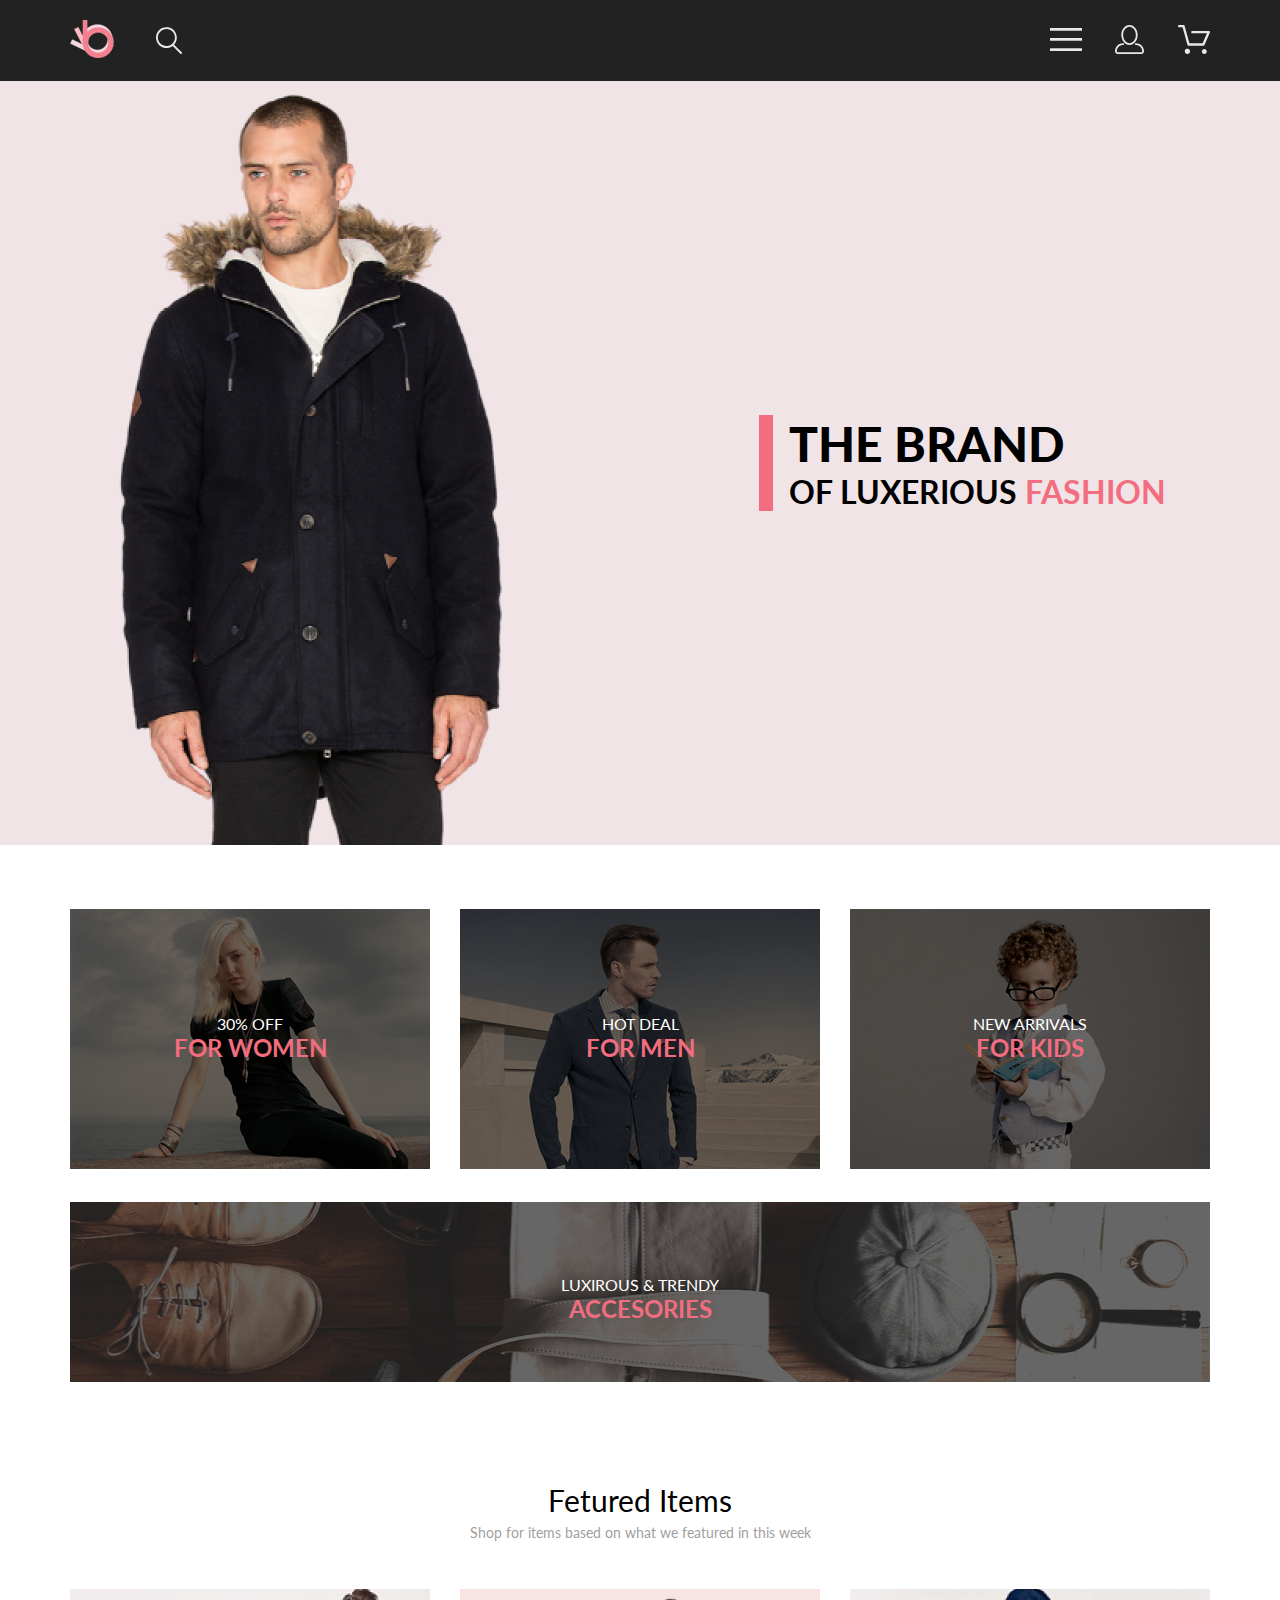
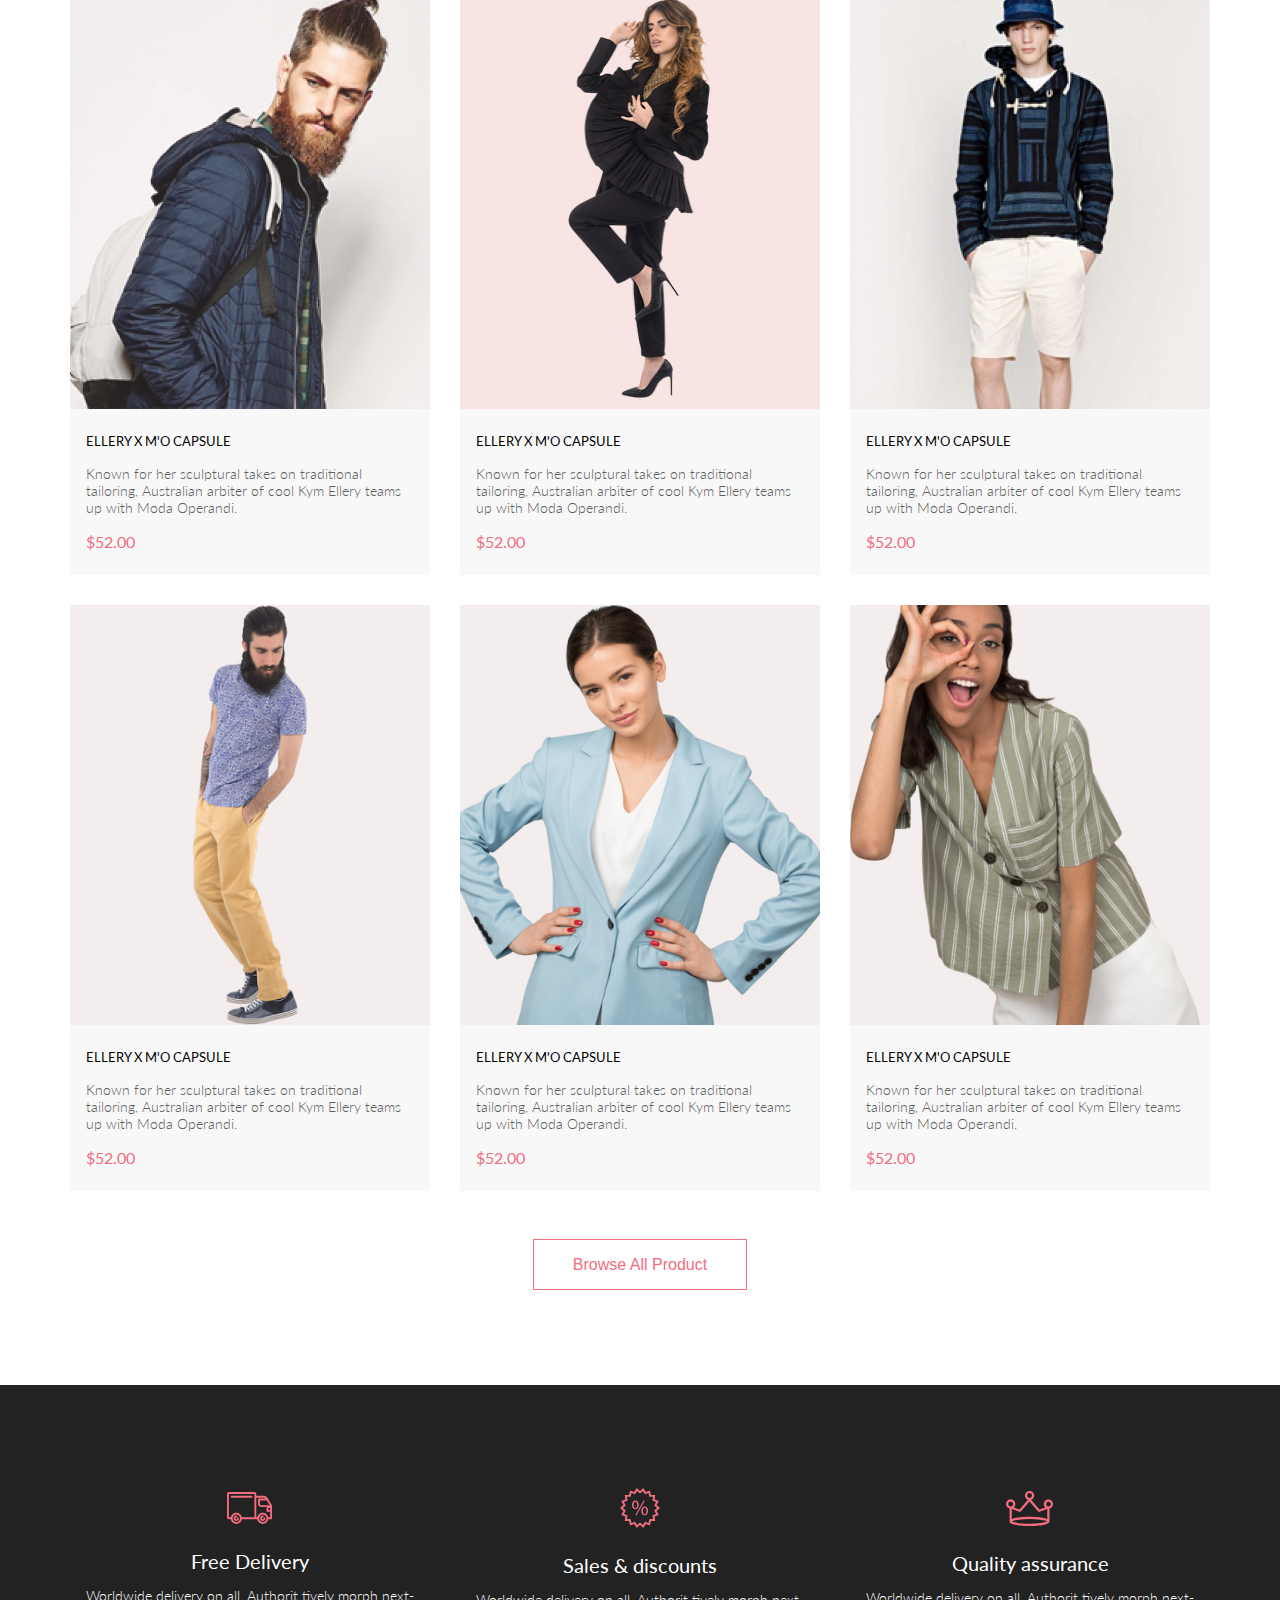
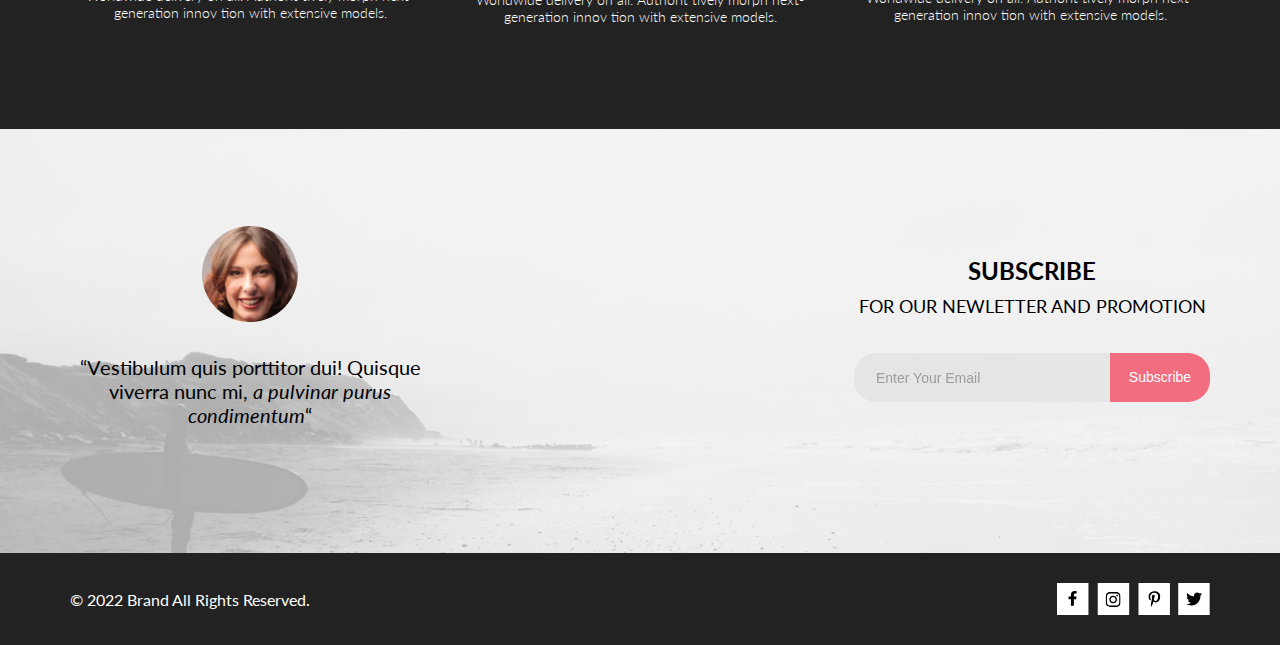
<file: homework-7/index.html>
<!DOCTYPE html>
<html lang="en">

<head>
   <link rel="stylesheet" href="https://use.fontawesome.com/releases/v5.6.1/css/all.css"
      integrity="sha384-gfdkjb5BdAXd+lj+gudLWI+BXq4IuLW5IT+brZEZsLFm++aCMlF1V92rMkPaX4PP" crossorigin="anonymous">
   <link rel="preconnect" href="https://fonts.googleapis.com">
   <link rel="preconnect" href="https://fonts.gstatic.com" crossorigin>
   <link href="https://fonts.googleapis.com/css2?family=Lato:wght@300;400;600;700;900&display=swap" rel="stylesheet">
   <meta charset="UTF-8">
   <meta name="viewport" content="width=device-width, initial-scale=1.0">
   <title>Оnline store</title>
   <link rel="stylesheet" href="./css/main-style.css">
</head>

<body>
   <div class="box-content">
      <header class="header center">
         <div class="header__left">
            <a href="./"><img src="./image/logo.svg" alt="logo"></a>
            <svg class="header__search" width="27" height="28" viewBox="0 0 27 28" fill="none"
               xmlns="http://www.w3.org/2000/svg">
               <path
                  d="M19.0596 17.6259C20.6713 15.8658 21.6282 13.6048 21.7698 11.2225C21.9113 8.84018 21.2288 6.48173 19.8369 4.54318C18.445 2.60463 16.4285 1.20404 14.126 0.576619C11.8234 -0.0508009 9.3751 0.13316 7.19217 1.09761C5.00923 2.06205 3.22463 3.74825 2.13804 5.87302C1.05145 7.9978 0.729054 10.4318 1.225 12.7661C1.72094 15.1005 3.00501 17.1932 4.86158 18.6927C6.71814 20.1922 9.03413 21.0072 11.4206 21.0009C13.673 21.004 15.8645 20.27 17.6606 18.9109L25.4086 26.7179C25.4941 26.807 25.5965 26.8781 25.7099 26.927C25.8232 26.9759 25.9452 27.0017 26.0686 27.0029C26.1923 27.0033 26.3148 26.9782 26.4283 26.9292C26.5419 26.8801 26.6441 26.8082 26.7286 26.7179C26.9025 26.537 26.9997 26.2958 26.9997 26.0449C26.9997 25.794 26.9025 25.5528 26.7286 25.3719L19.0596 17.6259ZM2.88662 10.5009C2.89946 8.81563 3.41094 7.17187 4.35659 5.77685C5.30224 4.38183 6.63972 3.29801 8.20044 2.662C9.76115 2.02599 11.4752 1.86627 13.1266 2.20298C14.7779 2.53969 16.2926 3.35775 17.4797 4.55404C18.6668 5.75033 19.4732 7.27129 19.7972 8.92519C20.1212 10.5791 19.9483 12.2919 19.3002 13.8476C18.6522 15.4034 17.5581 16.7325 16.1559 17.6674C14.7536 18.6023 13.1059 19.1011 11.4206 19.1009C9.14916 19.0901 6.97482 18.1784 5.37484 16.566C3.77486 14.9537 2.87998 12.7724 2.88662 10.5009Z"
                  fill="#E8E8E8" />
            </svg>
         </div>
         <div class="header__right">
            <label for="burger"><svg class="header__burger" width="32" height="23" viewBox="0 0 32 23" fill="none"
                  xmlns="http://www.w3.org/2000/svg">
                  <path d="M0 23V20.31H32V23H0ZM0 12.76V10.07H32V12.76H0ZM0 2.69V0H32V2.69H0Z" fill="#E8E8E8" />
               </svg></label>
            <input type="checkbox" id="burger" checked>
            <nav class="nav">
               <svg class="nav__end" width="13" height="13" viewBox="0 0 13 13" fill="none"
                  xmlns="http://www.w3.org/2000/svg">
                  <path
                     d="M7.4158 6.00409L11.7158 1.71409C11.9041 1.52579 12.0099 1.27039 12.0099 1.00409C12.0099 0.73779 11.9041 0.482395 11.7158 0.294092C11.5275 0.105788 11.2721 0 11.0058 0C10.7395 0 10.4841 0.105788 10.2958 0.294092L6.0058 4.59409L1.7158 0.294092C1.52749 0.105788 1.2721 -1.9841e-09 1.0058 0C0.739497 1.9841e-09 0.484102 0.105788 0.295798 0.294092C0.107495 0.482395 0.0017066 0.73779 0.0017066 1.00409C0.0017066 1.27039 0.107495 1.52579 0.295798 1.71409L4.5958 6.00409L0.295798 10.2941C0.20207 10.3871 0.127676 10.4977 0.0769072 10.6195C0.0261385 10.7414 0 10.8721 0 11.0041C0 11.1361 0.0261385 11.2668 0.0769072 11.3887C0.127676 11.5105 0.20207 11.6211 0.295798 11.7141C0.388761 11.8078 0.499362 11.8822 0.621222 11.933C0.743081 11.9838 0.873786 12.0099 1.0058 12.0099C1.13781 12.0099 1.26852 11.9838 1.39038 11.933C1.51223 11.8822 1.62284 11.8078 1.7158 11.7141L6.0058 7.41409L10.2958 11.7141C10.3888 11.8078 10.4994 11.8822 10.6212 11.933C10.7431 11.9838 10.8738 12.0099 11.0058 12.0099C11.1378 12.0099 11.2685 11.9838 11.3904 11.933C11.5122 11.8822 11.6228 11.8078 11.7158 11.7141C11.8095 11.6211 11.8839 11.5105 11.9347 11.3887C11.9855 11.2668 12.0116 11.1361 12.0116 11.0041C12.0116 10.8721 11.9855 10.7414 11.9347 10.6195C11.8839 10.4977 11.8095 10.3871 11.7158 10.2941L7.4158 6.00409Z"
                     fill="#6F6E6E" />
               </svg>
               <p class="nav__title">MENU</p>
               <p class="nav__subtitle">MAN</p>
               <a href="#" class="nav__element">Accessories</a>
               <a href="#" class="nav__element">Bags</a>
               <a href="#" class="nav__element">Denim</a>
               <a href="#" class="nav__element">T-Shirts</a>
               <p class="nav__subtitle">WOMAN</p>
               <a href="#" class="nav__element">Accessories</a>
               <a href="#" class="nav__element">Jackets & Coats</a>
               <a href="#" class="nav__element">Polos</a>
               <a href="#" class="nav__element">T-Shirts</a>
               <a href="#" class="nav__element">Shirts</a>
               <p class="nav__subtitle">KIDS</p>
               <a href="#" class="nav__element">Accessories</a>
               <a href="#" class="nav__element">Jackets & Coats</a>
               <a href="#" class="nav__element">Polos</a>
               <a href="#" class="nav__element">T-Shirts</a>
               <a href="#" class="nav__element">Shirts</a>
               <a href="#" class="nav__element">Bags</a>
            </nav>
            <a href="./pages/registration.html"><svg class="header__user" width="29" height="29" viewBox="0 0 29 29"
                  fill="none" xmlns="http://www.w3.org/2000/svg">
                  <path
                     d="M14.5 19.937C19 19.937 22.656 15.464 22.656 9.968C22.656 4.472 19 0 14.5 0C13.3631 0.0217413 12.2463 0.303398 11.2351 0.823397C10.2239 1.34339 9.34507 2.08794 8.66602 3C7.12663 4.99573 6.30819 7.45381 6.34399 9.974C6.34399 15.465 10 19.937 14.5 19.937ZM14.5 1.813C18 1.813 20.844 5.472 20.844 9.969C20.844 14.466 17.998 18.125 14.5 18.125C11.002 18.125 8.15603 14.465 8.15503 9.969C8.15403 5.473 11 1.813 14.5 1.813ZM20.844 18.125C20.6036 18.125 20.373 18.2205 20.203 18.3905C20.033 18.5605 19.9375 18.7911 19.9375 19.0315C19.9375 19.2719 20.033 19.5025 20.203 19.6725C20.373 19.8425 20.6036 19.938 20.844 19.938C22.526 19.9399 24.1386 20.6088 25.3279 21.7982C26.5172 22.9875 27.1861 24.6 27.188 26.282C27.1875 26.5221 27.0918 26.7523 26.922 26.9221C26.7522 27.0918 26.5221 27.1875 26.282 27.188H2.71997C2.47985 27.1875 2.24975 27.0918 2.07996 26.9221C1.91016 26.7523 1.81449 26.5221 1.81396 26.282C1.81608 24.6001 2.48517 22.9877 3.67444 21.7985C4.86371 20.6092 6.47608 19.9401 8.15796 19.938C8.39824 19.938 8.62868 19.8425 8.79858 19.6726C8.96849 19.5027 9.06396 19.2723 9.06396 19.032C9.06396 18.7917 8.96849 18.5613 8.79858 18.3914C8.62868 18.2215 8.39824 18.126 8.15796 18.126C5.99541 18.1279 3.92201 18.9875 2.39258 20.5164C0.863144 22.0453 0.00264777 24.1185 0 26.281C0.000794067 27.0019 0.287502 27.693 0.797241 28.2027C1.30698 28.7125 1.99811 28.9992 2.71899 29H26.282C27.0027 28.9989 27.6936 28.7121 28.2031 28.2024C28.7126 27.6927 28.9992 27.0017 29 26.281C28.9974 24.1187 28.1372 22.0457 26.6083 20.5168C25.0793 18.9878 23.0063 18.1276 20.844 18.125Z"
                     fill="#E8E8E8" />
               </svg></a>
            <a href="./pages/cart.html"><svg class="header__shop" width="33" height="29" viewBox="0 0 33 29" fill="none"
                  xmlns="http://www.w3.org/2000/svg">
                  <path
                     d="M27.199 29C26.5512 28.9738 25.9396 28.6948 25.4952 28.2227C25.0509 27.7506 24.8094 27.1232 24.8225 26.475C24.8356 25.8269 25.1023 25.2097 25.5653 24.7559C26.0283 24.3022 26.6508 24.048 27.2991 24.048C27.9474 24.048 28.5697 24.3022 29.0327 24.7559C29.4957 25.2097 29.7624 25.8269 29.7755 26.475C29.7886 27.1232 29.5471 27.7506 29.1028 28.2227C28.6585 28.6948 28.0468 28.9738 27.399 29H27.199ZM7.75098 26.32C7.75098 25.79 7.90815 25.2718 8.20264 24.8311C8.49712 24.3904 8.91569 24.0469 9.4054 23.844C9.8951 23.6412 10.434 23.5881 10.9539 23.6915C11.4737 23.7949 11.9512 24.0502 12.326 24.425C12.7009 24.7998 12.9562 25.2773 13.0596 25.7972C13.163 26.317 13.1098 26.8559 12.907 27.3456C12.7041 27.8353 12.3606 28.2539 11.9199 28.5483C11.4792 28.8428 10.9611 29 10.431 29C10.0789 29.0003 9.73017 28.9311 9.40479 28.7966C9.0794 28.662 8.78374 28.4646 8.53467 28.2158C8.28559 27.9669 8.08805 27.6713 7.95325 27.3461C7.81844 27.0208 7.74902 26.6721 7.74902 26.32H7.75098ZM11.551 20.686C11.2916 20.6868 11.039 20.6024 10.8322 20.4457C10.6253 20.2891 10.4756 20.0689 10.406 19.819L5.573 2.36401H2.18005C1.86657 2.36401 1.56591 2.23947 1.34424 2.01781C1.12257 1.79614 0.998047 1.49549 0.998047 1.18201C0.998047 0.868519 1.12257 0.567873 1.34424 0.346205C1.56591 0.124537 1.86657 5.81268e-06 2.18005 5.81268e-06H6.46106C6.72055 -0.00080736 6.97309 0.0837201 7.17981 0.240568C7.38653 0.397416 7.53589 0.617884 7.60498 0.868006L12.438 18.323H25.616L29.999 8.27501H15.399C15.2409 8.27961 15.0834 8.25242 14.9359 8.19507C14.7884 8.13771 14.6539 8.05134 14.5404 7.94108C14.4269 7.83082 14.3366 7.69891 14.275 7.55315C14.2134 7.40739 14.1816 7.25075 14.1816 7.0925C14.1816 6.93426 14.2134 6.77762 14.275 6.63186C14.3366 6.4861 14.4269 6.35419 14.5404 6.24393C14.6539 6.13367 14.7884 6.0473 14.9359 5.98994C15.0834 5.93259 15.2409 5.90541 15.399 5.91001H31.812C32.0077 5.90996 32.2003 5.95866 32.3724 6.05172C32.5446 6.14478 32.6908 6.27926 32.798 6.44301C32.9058 6.60729 32.9714 6.79569 32.9889 6.99145C33.0063 7.18721 32.9752 7.38424 32.8981 7.565L27.493 19.977C27.4007 20.1876 27.249 20.3668 27.0565 20.4927C26.864 20.6186 26.6391 20.6858 26.4091 20.686H11.551Z"
                     fill="#E8E8E8" />
               </svg></a>
         </div>
      </header>
      <section class="top center">
         <img src="./image/photo-header.png" alt="photo" class="top__photo">
         <div class="top__box-title">
            <h1 class="top__title">THE BRAND</h1>
            <p class="top__text-title">OF LUXERIOUS <span class="top__selected-text">FASHION</span></p>
         </div>
      </section>
      <section class="offer center">
         <div class="offer__box">
            <article class="offer__item">
               <img class="offer__img" src="./image/item1.jpg" alt="item1">
               <div class="offer__text">
                  <p class="offer__text-title">30% OFF</p>
                  <h3 class="offer__title">FOR WOMEN</h3>
               </div>
            </article>

            <article class="offer__item">
               <img class="offer__img" src="./image/item2.jpg" alt="item1">
               <div class="offer__text">
                  <p class="offer__text-title">HOT DEAL</p>
                  <h3 class="offer__title">FOR MEN</h3>
               </div>
            </article>

            <article class="offer__item">
               <img class="offer__img" src="./image/item3.jpg" alt="item1">
               <div class="offer__text">
                  <p class="offer__text-title">NEW ARRIVALS</p>
                  <h3 class="offer__title">FOR KIDS</h3>
               </div>
            </article>

            <article class="offer__item offer__item-big">
               <img class="offer__img" src="./image/item4.jpg" alt="item1">
               <div class="offer__text">
                  <p class="offer__text-title">LUXIROUS & TRENDY</p>
                  <h3 class="offer__title">ACCESORIES</h3>
               </div>
            </article>
         </div>
      </section>
      <section class="products center">
         <h2 class="products__title">Fetured Items</h2>
         <p class="products__text">Shop for items based on what we featured in this week</p>
         <div class="product__box"></div>
         <a href="./pages/catalog.html"><button type="submit" class="products__button">Browse All Product</button></a>
      </section>
      <section class="feature center">
         <div class="feature__box">
            <article class="feature__item">
               <svg width="46" height="32" viewBox="0 0 46 32" fill="none" xmlns="http://www.w3.org/2000/svg">
                  <path
                     d="M30.2868 27.2429H14.8098C14.6026 28.5509 13.9355 29.742 12.9285 30.6021C11.9215 31.4621 10.6406 31.9346 9.31633 31.9346C7.99203 31.9346 6.71117 31.4621 5.70415 30.6021C4.69713 29.742 4.03003 28.5509 3.82283 27.2429H1.88582C1.391 27.2397 0.91765 27.0404 0.569536 26.6887C0.221422 26.337 0.0269624 25.8618 0.0288259 25.3669V1.87695C0.0266969 1.38195 0.221028 0.906335 0.56917 0.554443C0.917313 0.202551 1.39082 0.00317363 1.88582 0H27.4368C27.9318 0.00317353 28.4051 0.202522 28.7531 0.554443C29.1011 0.906364 29.2952 1.38204 29.2928 1.87695V3.78198H36.4138C36.4942 3.78164 36.5742 3.79208 36.6518 3.81299C38.9518 4.01299 40.1088 5.2129 41.3288 7.2749L44.8878 13.3689C44.9727 13.5136 45.0176 13.6782 45.0178 13.8459V26.304C45.0189 26.5515 44.9216 26.7892 44.7475 26.9651C44.5733 27.141 44.3364 27.2406 44.0888 27.2419H41.2748C41.0676 28.5499 40.4005 29.741 39.3935 30.6011C38.3865 31.4611 37.1056 31.9336 35.7813 31.9336C34.457 31.9336 33.1762 31.4611 32.1691 30.6011C31.1621 29.741 30.495 28.5499 30.2878 27.2419L30.2868 27.2429ZM32.0648 26.304C32.0727 27.0369 32.2973 27.7511 32.7102 28.3567C33.1231 28.9623 33.706 29.4322 34.3854 29.7073C35.0649 29.9824 35.8105 30.0503 36.5284 29.9026C37.2464 29.7548 37.9046 29.398 38.4202 28.877C38.9358 28.3559 39.2857 27.6941 39.426 26.9746C39.5662 26.2551 39.4905 25.5103 39.2083 24.8337C38.9262 24.1572 38.4502 23.5794 37.8403 23.1729C37.2304 22.7663 36.5138 22.5491 35.7808 22.5488C34.7905 22.5552 33.8431 22.9543 33.1464 23.6582C32.4498 24.3621 32.0608 25.3136 32.0648 26.304ZM5.60085 26.304C5.60874 27.0369 5.83327 27.7511 6.2462 28.3567C6.65914 28.9623 7.24201 29.4322 7.92143 29.7073C8.60086 29.9824 9.34648 30.0503 10.0644 29.9026C10.7824 29.7548 11.4406 29.398 11.9562 28.877C12.4718 28.3559 12.8217 27.6941 12.962 26.9746C13.1022 26.2551 13.0265 25.5103 12.7443 24.8337C12.4622 24.1572 11.9862 23.5794 11.3763 23.1729C10.7664 22.7663 10.0498 22.5491 9.31682 22.5488C8.3263 22.5549 7.37866 22.9537 6.68181 23.6577C5.98496 24.3617 5.59585 25.3134 5.59984 26.304H5.60085ZM41.2728 25.366H43.1588V19.7478H40.4228C40.3002 19.7473 40.1789 19.7227 40.0659 19.6753C39.9528 19.6279 39.8502 19.5585 39.7639 19.4714C39.6776 19.3843 39.6094 19.281 39.563 19.1675C39.5167 19.054 39.4932 18.9324 39.4938 18.8098V16.9629C39.4935 16.2423 39.7691 15.5488 40.2638 15.0249H33.8848C33.8076 15.0248 33.7307 15.015 33.6558 14.9958C32.9511 14.933 32.2956 14.6081 31.819 14.0852C31.3423 13.5623 31.0793 12.8794 31.0818 12.1719V7.47192C31.0812 7.34927 31.1047 7.22758 31.151 7.11401C31.1973 7.00044 31.2656 6.89725 31.3519 6.81006C31.4381 6.72286 31.5407 6.6535 31.6538 6.60596C31.7669 6.55841 31.8882 6.53361 32.0108 6.53296H38.4938C38.1495 6.21428 37.7421 5.97123 37.2981 5.81982C36.854 5.66842 36.3831 5.61187 35.9158 5.65381H29.2928V25.3618H30.2868C30.494 24.0538 31.1611 22.8627 32.1682 22.0027C33.1752 21.1426 34.456 20.6702 35.7803 20.6702C37.1046 20.6702 38.3855 21.1426 39.3925 22.0027C40.3995 22.8627 41.0666 24.0538 41.2738 25.3618L41.2728 25.366ZM14.8088 25.366H27.4358V1.87598H1.88582V25.366H3.82283C4.03003 24.058 4.69713 22.8666 5.70415 22.0066C6.71117 21.1465 7.99203 20.6741 9.31633 20.6741C10.6406 20.6741 11.9215 21.1465 12.9285 22.0066C13.9355 22.8666 14.6026 24.058 14.8098 25.366H14.8088ZM41.3508 16.9658V17.875H43.1588V16.0278H42.2798C42.033 16.0294 41.7968 16.1288 41.6229 16.304C41.449 16.4792 41.3516 16.716 41.3518 16.9629L41.3508 16.9658ZM32.9378 12.1738C32.9368 12.4263 33.0359 12.6691 33.2134 12.8486C33.3909 13.0282 33.6324 13.13 33.8848 13.1318C33.9487 13.1316 34.0124 13.1384 34.0748 13.1519H42.5998L39.8339 8.41602H32.9338L32.9378 12.1738ZM33.0308 26.3059C33.0279 25.5734 33.3157 24.8695 33.8311 24.3489C34.3464 23.8283 35.0473 23.5333 35.7798 23.5288C36.0286 23.5288 36.2672 23.6278 36.4431 23.8037C36.619 23.9796 36.7178 24.218 36.7178 24.4668C36.7178 24.7156 36.619 24.9542 36.4431 25.1301C36.2672 25.306 36.0286 25.4048 35.7798 25.4048C35.6015 25.4032 35.4267 25.4548 35.2777 25.5527C35.1286 25.6507 35.012 25.7905 34.9427 25.9548C34.8733 26.1191 34.8544 26.3005 34.8882 26.4756C34.922 26.6507 35.0071 26.8118 35.1326 26.9385C35.2582 27.0651 35.4185 27.1516 35.5933 27.187C35.7681 27.2224 35.9494 27.2051 36.1144 27.1372C36.2793 27.0693 36.4203 26.9538 36.5196 26.8057C36.6188 26.6575 36.6718 26.4833 36.6718 26.3049C36.6718 26.0587 36.7696 25.8226 36.9438 25.6484C37.1179 25.4743 37.3541 25.3765 37.6003 25.3765C37.8466 25.3765 38.0828 25.4743 38.2569 25.6484C38.431 25.8226 38.5288 26.0587 38.5288 26.3049C38.5288 27.0343 38.2391 27.7338 37.7234 28.2495C37.2077 28.7652 36.5082 29.0549 35.7788 29.0549C35.0495 29.0549 34.35 28.7652 33.8343 28.2495C33.3186 27.7338 33.0288 27.0343 33.0288 26.3049L33.0308 26.3059ZM6.56682 26.3059C6.56389 25.5734 6.85171 24.8695 7.36708 24.3489C7.88245 23.8283 8.58329 23.5333 9.31584 23.5288C9.56462 23.5288 9.8032 23.6278 9.97911 23.8037C10.155 23.9796 10.2538 24.218 10.2538 24.4668C10.2538 24.7156 10.155 24.9542 9.97911 25.1301C9.8032 25.306 9.56462 25.4048 9.31584 25.4048C9.13751 25.4032 8.9627 25.4548 8.81365 25.5527C8.66459 25.6507 8.548 25.7905 8.47865 25.9548C8.40931 26.1191 8.39033 26.3005 8.42415 26.4756C8.45797 26.6507 8.54305 26.8118 8.6686 26.9385C8.79414 27.0651 8.95449 27.1516 9.12929 27.187C9.30409 27.2224 9.48546 27.2051 9.65038 27.1372C9.8153 27.0693 9.95634 26.9538 10.0556 26.8057C10.1548 26.6575 10.2078 26.4833 10.2078 26.3049C10.2078 26.0587 10.3057 25.8226 10.4798 25.6484C10.6539 25.4743 10.8901 25.3765 11.1363 25.3765C11.3826 25.3765 11.6188 25.4743 11.7929 25.6484C11.967 25.8226 12.0648 26.0587 12.0648 26.3049C12.0648 27.0343 11.7751 27.7338 11.2594 28.2495C10.7437 28.7652 10.0442 29.0549 9.31484 29.0549C8.58549 29.0549 7.88601 28.7652 7.37029 28.2495C6.85456 27.7338 6.56484 27.0343 6.56484 26.3049L6.56682 26.3059ZM4.70885 5.65991C4.46008 5.65991 4.22149 5.56116 4.04558 5.38525C3.86967 5.20934 3.77083 4.9707 3.77083 4.72192C3.77083 4.47315 3.86967 4.2345 4.04558 4.05859C4.22149 3.88268 4.46008 3.78394 4.70885 3.78394H24.6088C24.8576 3.78394 25.0962 3.88268 25.2721 4.05859C25.448 4.2345 25.5468 4.47315 25.5468 4.72192C25.5468 4.9707 25.448 5.20934 25.2721 5.38525C25.0962 5.56116 24.8576 5.65991 24.6088 5.65991H4.70885Z"
                     fill="#F16D7F" />
               </svg>
               <h3 class="feature__item-title">Free Delivery</h3>
               <p class="feature__item-text">Worldwide delivery on all. Authorit tively morph next-generation innov tion
                  with
                  extensive models.</p>
            </article>
            <article class="feature__item">
               <svg width="40" height="40" viewBox="0 0 40 40" fill="none" xmlns="http://www.w3.org/2000/svg">
                  <path
                     d="M19.9939 37.0239L16.5229 39.9238L14.2349 36.0039L9.99487 37.5159L9.17285 33.0359L4.67987 32.991L5.41187 28.491L1.20386 26.8909L3.41388 22.925L-0.00012207 19.96L3.41187 16.9929L1.2019 13.0278L5.41089 11.428L4.67786 6.93286L9.17188 6.88892L9.9939 2.40894L14.2339 3.91992L16.5219 0L19.9929 2.8999L23.4639 0L25.7529 3.9209L29.9929 2.40894L30.8139 6.88989L35.3079 6.93481L34.5759 11.4299L38.7839 13.03L36.5739 16.9958L39.9859 19.9609L36.5739 22.928L38.7829 26.894L34.5739 28.4939L35.3069 32.988L30.8119 33.033L29.9909 37.5139L25.7529 36.0029L23.4639 39.9229L19.9939 37.0239ZM21.1999 35.541L22.9609 37.012L24.1219 35.022L24.9139 33.666L26.3819 34.189L28.5329 34.957L28.9499 32.6838L29.2349 31.1289L30.7959 31.113L33.0779 31.092L32.7059 28.8098L32.4519 27.25L33.9109 26.696L36.0449 25.8828L34.9249 23.873L34.1589 22.498L35.3419 21.4709L37.0759 19.9609L35.3429 18.4609L34.1599 17.4319L34.9259 16.0559L36.0469 14.0449L33.9129 13.2339L32.4539 12.6809L32.7089 11.1208L33.0809 8.83984L30.7989 8.81689L29.2389 8.80103L28.9539 7.24683L28.5379 4.97388L26.3859 5.74097L24.9179 6.26392L24.1249 4.90698L22.9629 2.91699L21.2009 4.38794L19.9958 5.39282L18.7909 4.38794L17.0299 2.91699L15.8689 4.90601L15.0769 6.26294L13.6078 5.73999L11.4579 4.97192L11.0399 7.24585L10.7549 8.80005L9.19489 8.81592L6.91388 8.83789L7.28589 11.1199L7.53986 12.678L6.08087 13.2329L3.94586 14.0439L5.06689 16.0549L5.83289 17.4299L4.6499 18.459L2.91589 19.967L4.64886 21.4739L5.83185 22.5029L5.06586 23.8779L3.94489 25.8879L6.07788 26.698L7.5379 27.2529L7.2829 28.812L6.91187 31.0959L9.19287 31.1189L10.7529 31.135L11.0379 32.6899L11.4549 34.9619L13.6069 34.1948L15.0759 33.6719L15.8679 35.0288L17.0299 37.019L18.7909 35.5479L19.9958 34.543L21.1999 35.541ZM21.3179 23.02C21.3179 20.093 22.8829 18.4648 24.7769 18.4648C26.7829 18.4648 28.0769 20.0279 28.0769 22.7949C28.0769 25.8539 26.4919 27.3718 24.6619 27.3718C22.8829 27.3718 21.3379 25.922 21.3179 23.02ZM22.8389 22.9319C22.8159 24.7829 23.5209 26.1899 24.7109 26.1899C25.9879 26.1899 26.5609 24.8049 26.5609 22.8899C26.5609 21.1249 26.0539 19.6528 24.7109 19.6528C23.4999 19.6488 22.8389 21.1029 22.8389 22.9309V22.9319ZM15.1938 27.332L23.6089 12.613H24.8419L16.4269 27.332H15.1938ZM11.9789 16.99C11.9789 14.09 13.5419 12.458 15.4369 12.458C17.4369 12.458 18.7629 14.022 18.7629 16.79C18.7629 19.848 17.1769 21.365 15.3269 21.365C13.5439 21.365 11.9999 19.915 11.9789 16.991V16.99ZM13.5209 16.9238C13.4769 18.7748 14.1618 20.1809 15.3708 20.1829C16.6479 20.1829 17.2209 18.7988 17.2209 16.8828C17.2209 15.1168 16.7139 13.645 15.3708 13.645C14.1618 13.642 13.5209 15.092 13.5209 16.925V16.9238Z"
                     fill="#F16D7F" />
               </svg>
               <h3 class="feature__item-title">Sales & discounts</h3>
               <p class="feature__item-text">Worldwide delivery on all. Authorit tively morph next-generation innov tion
                  with
                  extensive models.</p>
            </article>
            <article class="feature__item">
               <svg width="48" height="35" viewBox="0 0 48 35" fill="none" xmlns="http://www.w3.org/2000/svg">
                  <path
                     d="M42.393 8.53564C41.1766 8.52335 40.0049 8.99349 39.1342 9.84302C38.2635 10.6925 37.7647 11.8522 37.747 13.0686C37.7501 13.7086 37.8911 14.3405 38.1603 14.9211C38.4295 15.5018 38.8206 16.0176 39.3071 16.4336L33.4471 18.4888L25.1081 8.80566C26.0034 8.50693 26.7831 7.93646 27.3388 7.17358C27.8945 6.41071 28.1983 5.49331 28.2081 4.54956C28.1828 3.33432 27.6824 2.17743 26.814 1.3269C25.9457 0.476377 24.7785 0 23.563 0C22.3475 0 21.1804 0.476377 20.3121 1.3269C19.4437 2.17743 18.9432 3.33432 18.918 4.54956C18.9277 5.48395 19.2253 6.39274 19.7702 7.15186C20.3151 7.91097 21.0809 8.48368 21.9631 8.79175L13.611 18.4917L7.7531 16.4368C8.23917 16.0206 8.62989 15.5045 8.89873 14.9238C9.16757 14.3432 9.30822 13.7116 9.31108 13.0718C9.33412 12.195 9.10852 11.3296 8.66045 10.5757C8.21238 9.82172 7.56009 9.2099 6.77898 8.81104C5.99787 8.41217 5.11986 8.2424 4.24639 8.32153C3.37291 8.40067 2.53965 8.72555 1.84295 9.2583C1.14624 9.79105 0.614525 10.5101 0.309254 11.3323C0.00398245 12.1545 -0.0623783 13.0462 0.117848 13.9045C0.298073 14.7629 0.717494 15.5526 1.32769 16.1826C1.93788 16.8126 2.71394 17.2571 3.56609 17.4646V29.7556C3.57345 29.8376 3.59015 29.9184 3.61602 29.9966C3.58308 30.1233 3.56636 30.2538 3.56609 30.3848C3.56609 34.7968 21.485 34.9268 23.528 34.9268C25.571 34.9268 43.49 34.7978 43.49 30.3848C43.4893 30.2539 43.4725 30.1234 43.44 29.9966C43.4676 29.9189 43.4845 29.8379 43.49 29.7556V17.4646C44.5889 17.2244 45.5587 16.5828 46.2094 15.6653C46.8601 14.7478 47.1449 13.6204 47.0082 12.5039C46.8715 11.3874 46.323 10.3621 45.4701 9.62866C44.6173 8.89526 43.5214 8.50653 42.397 8.53857L42.393 8.53564ZM21.174 4.55176C21.1625 4.07755 21.2926 3.61062 21.5477 3.21069C21.8027 2.81076 22.1712 2.49591 22.606 2.3064C23.0408 2.11688 23.5223 2.06132 23.9889 2.14673C24.4555 2.23214 24.8861 2.45463 25.2256 2.78589C25.5652 3.11715 25.7982 3.542 25.8951 4.00635C25.9919 4.4707 25.9482 4.95345 25.7695 5.39282C25.5907 5.8322 25.2851 6.20831 24.8915 6.47314C24.498 6.73798 24.0345 6.8795 23.5601 6.87964C22.9354 6.88605 22.3335 6.64481 21.8863 6.2085C21.4391 5.77218 21.183 5.17647 21.174 4.55176ZM13.584 20.8276C13.801 20.9026 14.0353 20.9113 14.2573 20.8525C14.4792 20.7938 14.6786 20.6701 14.83 20.4976L23.5301 10.3977L32.23 20.4976C32.3812 20.6702 32.5804 20.7938 32.8022 20.8528C33.0239 20.9117 33.2581 20.9033 33.475 20.8286L41.2331 18.1038V28.0408C36.3481 25.9188 25.124 25.8406 23.533 25.8406C21.942 25.8406 10.7141 25.9198 5.83306 28.0408V18.1038L13.584 20.8276ZM23.527 32.7166C14.827 32.7166 9.27802 31.7057 6.97002 30.8547C6.61895 30.7373 6.28322 30.578 5.97002 30.3806C6.69202 29.8596 9.03109 29.1487 12.9361 28.6487C19.9715 27.844 27.0756 27.844 34.111 28.6487C38.011 29.1487 40.3561 29.8596 41.0761 30.3806C40.7654 30.5794 40.4312 30.7388 40.0811 30.8547C37.7791 31.7037 32.235 32.7166 23.527 32.7166ZM2.28008 13.0686C2.26895 12.5945 2.39939 12.1279 2.65471 11.7283C2.91003 11.3286 3.27866 11.0139 3.71355 10.8247C4.14844 10.6355 4.62977 10.5801 5.09624 10.6658C5.56271 10.7514 5.99313 10.9743 6.33245 11.3057C6.67176 11.637 6.90458 12.0618 7.00127 12.5261C7.09797 12.9904 7.05412 13.4731 6.87529 13.9124C6.69647 14.3516 6.39074 14.7277 5.99724 14.9924C5.60374 15.2572 5.14033 15.3986 4.66607 15.3987C4.04091 15.4054 3.43856 15.1638 2.99126 14.7271C2.54396 14.2903 2.28825 13.6937 2.28008 13.0686ZM42.393 15.3987C41.935 15.3875 41.4906 15.2414 41.1152 14.9788C40.7398 14.7162 40.4501 14.3487 40.2825 13.9224C40.1149 13.496 40.0768 13.0297 40.1729 12.5818C40.269 12.1339 40.4952 11.7241 40.8229 11.4041C41.1507 11.084 41.5656 10.8677 42.0157 10.7822C42.4658 10.6968 42.931 10.7459 43.3533 10.9236C43.7756 11.1013 44.1361 11.3997 44.3897 11.7812C44.6433 12.1628 44.7788 12.6105 44.7791 13.0686C44.7704 13.6935 44.5144 14.2895 44.0672 14.7261C43.62 15.1626 43.0179 15.4041 42.393 15.3977V15.3987Z"
                     fill="#F16D7F" />
               </svg>
               <h3 class="feature__item-title">Quality assurance</h3>
               <p class="feature__item-text">Worldwide delivery on all. Authorit tively morph next-generation innov tion
                  with
                  extensive models.</p>
            </article>
         </div>
      </section>
      <section class="product__box-add"></section>
      <section class="frame center">
         <div class="frame__fon-filter"></div>
         <figure class="frame__sey-item">
            <img src="./image/Intersect.png" alt="">
            <p class="frame__sey-text">“Vestibulum quis porttitor dui! Quisque viverra nunc mi, <span
                  class="frame__sey-italic">a
                  pulvinar purus condimentum</span>“
            </p>
         </figure>
         <form class="frame__form-blok">
            <h3 class="frame__form-title">SUBSCRIBE</h3>
            <p class="frame__form-text">FOR OUR NEWLETTER AND PROMOTION</p>
            <div class="frame__input-email">
               <input type="email" class="frame__email" placeholder="Enter Your Email">
               <button class="frame__button-form">Subscribe</button>
            </div>
         </form>
      </section>
      <footer class="footer center">
         <p class="footer__copy">&#169; 2022 Brand All Rights Reserved.</p>
         <div class="footer__icon">
            <svg class="footer__img-svg" width="32" height="32" viewBox="0 0 32 32" fill="none"
               xmlns="http://www.w3.org/2000/svg">
               <path class="fon-svg" d="M31.4506 0H0V32H31.4506V0Z" fill="white" />
               <path
                  d="M19.0884 16.28L19.5069 13.616H16.8902V11.8873C16.8902 11.1585 17.2557 10.4481 18.4277 10.4481H19.6172V8.17997C19.6172 8.17997 18.5377 8 17.5056 8C15.3507 8 13.9422 9.27593 13.9422 11.5857V13.616H11.5469V16.28H13.9422V22.72H16.8902V16.28H19.0884Z"
                  fill="black" />
            </svg>
            <svg class="footer__img-svg" width="33" height="32" viewBox="0 0 33 32" fill="none"
               xmlns="http://www.w3.org/2000/svg">
               <path class="fon-svg" d="M32.1883 0H0.737671V32H32.1883V0Z" fill="white" />
               <g clip-path="url(#clip0_190_1608)">
                  <path
                     d="M16.1368 12.6816C14.0216 12.6816 12.3155 14.3849 12.3155 16.4967C12.3155 18.6084 14.0216 20.3117 16.1368 20.3117C18.2519 20.3117 19.958 18.6084 19.958 16.4967C19.958 14.3849 18.2519 12.6816 16.1368 12.6816ZM16.1368 18.9769C14.7699 18.9769 13.6525 17.8646 13.6525 16.4967C13.6525 15.1287 14.7666 14.0164 16.1368 14.0164C17.507 14.0164 18.6211 15.1287 18.6211 16.4967C18.6211 17.8646 17.5036 18.9769 16.1368 18.9769ZM21.0056 12.5256C21.0056 13.0203 20.6065 13.4154 20.1143 13.4154C19.6188 13.4154 19.223 13.017 19.223 12.5256C19.223 12.0342 19.6221 11.6357 20.1143 11.6357C20.6065 11.6357 21.0056 12.0342 21.0056 12.5256ZM23.5364 13.4287C23.4799 12.2367 23.2072 11.1808 22.3325 10.3109C21.4612 9.441 20.4036 9.16873 19.2097 9.10897C17.9792 9.03924 14.291 9.03924 13.0605 9.10897C11.8699 9.16541 10.8123 9.43768 9.93768 10.3076C9.06302 11.1775 8.79364 12.2334 8.73378 13.4254C8.66394 14.6539 8.66394 18.3361 8.73378 19.5646C8.79031 20.7566 9.06302 21.8125 9.93768 22.6824C10.8123 23.5523 11.8666 23.8246 13.0605 23.8844C14.291 23.9541 17.9792 23.9541 19.2097 23.8844C20.4036 23.8279 21.4612 23.5556 22.3325 22.6824C23.2039 21.8125 23.4766 20.7566 23.5364 19.5646C23.6063 18.3361 23.6063 14.6572 23.5364 13.4287ZM21.9468 20.8828C21.6874 21.5336 21.1852 22.0349 20.53 22.2972C19.5489 22.6857 17.2209 22.5961 16.1368 22.5961C15.0526 22.5961 12.7213 22.6824 11.7435 22.2972C11.0917 22.0383 10.5895 21.5369 10.3268 20.8828C9.93768 19.9033 10.0275 17.5791 10.0275 16.4967C10.0275 15.4142 9.941 13.0867 10.3268 12.1105C10.5862 11.4597 11.0884 10.9584 11.7435 10.6961C12.7246 10.3076 15.0526 10.3972 16.1368 10.3972C17.2209 10.3972 19.5523 10.3109 20.53 10.6961C21.1818 10.9551 21.684 11.4564 21.9468 12.1105C22.3359 13.09 22.2461 15.4142 22.2461 16.4967C22.2461 17.5791 22.3359 19.9066 21.9468 20.8828Z"
                     fill="black" />
               </g>
               <defs>
                  <clipPath id="clip0_190_1608">
                     <rect width="14.8991" height="17" fill="white" transform="translate(8.68396 8)" />
                  </clipPath>
               </defs>
            </svg>
            <svg class="footer__img-svg" width="32" height="32" viewBox="0 0 32 32" fill="none"
               xmlns="http://www.w3.org/2000/svg">
               <path class="fon-svg" d="M31.9259 0H0.475342V32H31.9259V0Z" fill="white" />
               <g clip-path="url(#clip0_190_1616)">
                  <path
                     d="M16.7402 8.20312C13.5555 8.20312 10.4081 10.3406 10.4081 13.8C10.4081 16 11.6373 17.25 12.3822 17.25C12.6895 17.25 12.8664 16.3875 12.8664 16.1438C12.8664 15.8531 12.1308 15.2344 12.1308 14.025C12.1308 11.5125 14.0304 9.73125 16.4888 9.73125C18.6026 9.73125 20.167 10.9406 20.167 13.1625C20.167 14.8219 19.5058 17.9344 17.3641 17.9344C16.5912 17.9344 15.9301 17.3719 15.9301 16.5656C15.9301 15.3844 16.7495 14.2406 16.7495 13.0219C16.7495 10.9531 13.8349 11.3281 13.8349 13.8281C13.8349 14.3531 13.9001 14.9344 14.1329 15.4125C13.7045 17.2688 12.8292 20.0344 12.8292 21.9469C12.8292 22.5375 12.913 23.1188 12.9689 23.7094C13.0744 23.8281 13.0216 23.8156 13.183 23.7563C14.7474 21.6 14.6916 21.1781 15.3993 18.3562C15.7811 19.0875 16.7681 19.4812 17.5503 19.4812C20.8468 19.4812 22.3274 16.2469 22.3274 13.3313C22.3274 10.2281 19.6641 8.20312 16.7402 8.20312Z"
                     fill="black" />
               </g>
               <defs>
                  <clipPath id="clip0_190_1616">
                     <rect width="11.9193" height="16" fill="white" transform="translate(10.4081 8)" />
                  </clipPath>
               </defs>
            </svg>
            <svg class="footer__img-svg" width="32" height="32" viewBox="0 0 32 32" fill="none"
               xmlns="http://www.w3.org/2000/svg">
               <path class="fon-svg" d="M31.6636 0H0.213013V32H31.6636V0Z" fill="white" />
               <g clip-path="url(#clip0_190_1612)">
                  <path
                     d="M22.4181 12.7411C22.4281 12.8832 22.4281 13.0253 22.4281 13.1675C22.4281 17.5025 19.1509 22.4974 13.161 22.4974C11.3156 22.4974 9.60132 21.9593 8.1593 21.0253C8.42149 21.0558 8.67357 21.0659 8.94585 21.0659C10.4685 21.0659 11.8702 20.5482 12.9895 19.6649C11.5576 19.6345 10.3576 18.6903 9.94415 17.3908C10.1458 17.4213 10.3475 17.4416 10.5593 17.4416C10.8517 17.4416 11.1442 17.4009 11.4164 17.3299C9.92401 17.0253 8.80465 15.7055 8.80465 14.1116V14.071C9.23825 14.3147 9.74249 14.467 10.2769 14.4873C9.39959 13.8984 8.82483 12.8933 8.82483 11.7563C8.82483 11.1472 8.98614 10.5888 9.26851 10.1015C10.8719 12.0913 13.282 13.3908 15.9844 13.5329C15.934 13.2893 15.9038 13.0355 15.9038 12.7817C15.9038 10.9746 17.3559 9.5025 19.1609 9.5025C20.0987 9.5025 20.9457 9.89844 21.5407 10.538C22.2768 10.3959 22.9827 10.1218 23.6079 9.74616C23.3659 10.5076 22.8516 11.1472 22.176 11.5533C22.8315 11.4822 23.4668 11.2994 24.0516 11.0457C23.608 11.6954 23.0533 12.274 22.4181 12.7411Z"
                     fill="black" />
               </g>
               <defs>
                  <clipPath id="clip0_190_1612">
                     <rect width="15.8924" height="16" fill="white" transform="translate(8.1593 8)" />
                  </clipPath>
               </defs>
            </svg>
         </div>
      </footer>
   </div>
   <script src="js/productTemlate.js"></script>
   <script src="js/cartTamlate.js"></script>
</body>

</html>
</file>
<file: homework-7/css/main-style.css>
@-webkit-keyframes wobble-hor-top {

	0%,
	100% {
		-webkit-transform: translateX(0%);
		transform: translateX(0%);
		-webkit-transform-origin: 50% 50%;
		transform-origin: 50% 50%;
	}

	15% {
		-webkit-transform: translateX(-30px) rotate(6deg);
		transform: translateX(-30px) rotate(6deg);
	}

	30% {
		-webkit-transform: translateX(15px) rotate(-6deg);
		transform: translateX(15px) rotate(-6deg);
	}

	45% {
		-webkit-transform: translateX(-15px) rotate(3.6deg);
		transform: translateX(-15px) rotate(3.6deg);
	}

	60% {
		-webkit-transform: translateX(9px) rotate(-2.4deg);
		transform: translateX(9px) rotate(-2.4deg);
	}

	75% {
		-webkit-transform: translateX(-6px) rotate(1.2deg);
		transform: translateX(-6px) rotate(1.2deg);
	}
}

@keyframes wobble-hor-top {

	0%,
	100% {
		-webkit-transform: translateX(0%);
		transform: translateX(0%);
		-webkit-transform-origin: 50% 50%;
		transform-origin: 50% 50%;
	}

	15% {
		-webkit-transform: translateX(-30px) rotate(6deg);
		transform: translateX(-30px) rotate(6deg);
	}

	30% {
		-webkit-transform: translateX(15px) rotate(-6deg);
		transform: translateX(15px) rotate(-6deg);
	}

	45% {
		-webkit-transform: translateX(-15px) rotate(3.6deg);
		transform: translateX(-15px) rotate(3.6deg);
	}

	60% {
		-webkit-transform: translateX(9px) rotate(-2.4deg);
		transform: translateX(9px) rotate(-2.4deg);
	}

	75% {
		-webkit-transform: translateX(-6px) rotate(1.2deg);
		transform: translateX(-6px) rotate(1.2deg);
	}
}

.top-product {
	background-color: #f8f3f4;
	padding: 60px 0;
	display: -webkit-box;
	display: -ms-flexbox;
	display: flex;
	-webkit-box-align: center;
	-ms-flex-align: center;
	align-items: center;
	-webkit-box-pack: justify;
	-ms-flex-pack: justify;
	justify-content: space-between;
	-ms-flex-wrap: wrap;
	flex-wrap: wrap;
}

.top-product__heading {
	color: #f16d7f;
	font-size: 24px;
	font-weight: 400;
	line-height: 29px;
	font-style: normal;
}

.top-product__bredcrumbs-link {
	font-size: 14px;
	font-style: normal;
	font-weight: 300;
	line-height: 17px;
	color: #636363;
}

.top-product__bredcrumbs-link:not(:last-child)::after {
	content: "/";
	padding-left: 10px;
	padding-right: 10px;
}

.top-product__bredcrumbs-link:last-child {
	font-weight: bold;
	color: #f16d7f;
}

.slider {
	background: #f7f7f7;
	padding-top: 11px;
	padding-bottom: 42px;
	text-align: center;
	position: relative;
}

.slider__left-arrow,
.slider__right-arrow {
	position: absolute;
	background: rgba(42, 42, 42, 0.15);
	top: 365px;
	padding: 8px;
}

.slider__left-arrow:hover path,
.slider__right-arrow:hover path {
	fill: #f16d7f;
	-webkit-transition: all 0.3s ease;
	transition: all 0.3s ease;
}

.slider__left-arrow {
	left: 0;
}

.slider__right-arrow {
	right: 0;
}

.product-info {
	margin-bottom: 77px;
}

.product-info__wrap {
	position: relative;
	text-align: center;
	min-height: 600px;
}

.product-info__wrap-blok {
	background: #fff;
	position: absolute;
	top: -65px;
	border: 1px solid #eaeaea;
	width: -webkit-fit-content;
	width: -moz-fit-content;
	width: fit-content;
	padding: 65px 293px;
}

.product-info__title {
	color: #f16d7f;
	font-size: 14px;
	font-weight: 300;
}

.product-info__line-red {
	margin-top: 12px;
	margin-bottom: 12px;
	width: 63px;
	margin-left: auto;
	margin-right: auto;
	border-top: none;
	border: 2px solid #f16d7f;
}

.product-info__subtitle {
	color: #4d4d4d;
	font-size: 18px;
	font-weight: 300;
	margin-bottom: 48px;
}

.product-info__text {
	color: #5e5e5e;
	font-size: 14px;
	font-weight: 300;
}

.product-info__prise {
	margin-top: 32px;
	font-size: 24px;
	color: #f16d7f;
	font-weight: 300;
}

.product-info__line {
	margin: 65px auto;
	border: 1px solid #eaeaea;
}

.product-info__setting-menu {
	font-size: 14px;
	font-weight: 400;
	color: #6f6e6e;
	display: -webkit-box;
	display: -ms-flexbox;
	display: flex;
	-webkit-box-pack: center;
	-ms-flex-pack: center;
	justify-content: center;
	-webkit-box-align: center;
	-ms-flex-align: center;
	align-items: center;
	-ms-flex-wrap: wrap;
	flex-wrap: wrap;
	gap: 23px;
	margin-bottom: 49px;
}

.product-info__arrow-bottom {
	display: -webkit-box;
	display: -ms-flexbox;
	display: flex;
	gap: 9px;
	-webkit-box-align: end;
	-ms-flex-align: end;
	align-items: flex-end;
}

.product-info__arrow-bottom path {
	fill: #6f6e6e;
	-webkit-transition: all 0.3s ease;
	transition: all 0.3s ease;
}

.product-info__arrow-bottom:hover path {
	fill: #f16d7f;
}

.product-info__button {
	padding: 15px 39px;
	font-style: normal;
	font-weight: 400;
	font-size: 16px;
	line-height: 19px;
	color: #f16d7f;
	border: 1px solid #f16d7f;
	background: none;
	-webkit-transition: all 0.3s ease;
	transition: all 0.3s ease;
}

.product-info__wrap-bottom {
	display: -webkit-box;
	display: -ms-flexbox;
	display: flex;
	-webkit-box-align: center;
	-ms-flex-align: center;
	align-items: center;
	gap: 23px;
}

.product-info__img-shop path {
	fill: #f16d7f;
	-webkit-transition: all 0.3s ease;
	transition: all 0.3s ease;
}

.product-info__button:hover {
	color: #fff;
	background: #f16d7f;
}

.product-info__button:hover path {
	fill: #fff;
}

.page {
	padding-top: 15px;
	padding-bottom: 2px;
	display: -webkit-box;
	display: -ms-flexbox;
	display: flex;
	-webkit-box-pack: center;
	-ms-flex-pack: center;
	justify-content: center;
	-webkit-box-align: center;
	-ms-flex-align: center;
	align-items: center;
	-ms-flex-wrap: wrap;
	flex-wrap: wrap;
}

.page__numbers {
	width: -webkit-fit-content;
	width: -moz-fit-content;
	width: fit-content;
	padding: 12px 15px;
	text-align: center;
	border: 1px solid #ebebeb;
	display: -webkit-box;
	display: -ms-flexbox;
	display: flex;
	-webkit-box-pack: center;
	-ms-flex-pack: center;
	justify-content: center;
	-webkit-box-align: center;
	-ms-flex-align: center;
	align-items: center;
	-ms-flex-wrap: wrap;
	flex-wrap: wrap;
	gap: 17px;
	font-size: 16px;
	font-weight: 300;
}

.page__namber {
	color: #c4c4c4;
}

.page__namber:hover {
	color: #f16d7f;
	-webkit-transition: all 0.3s ease;
	transition: all 0.3s ease;
}

.page__arrow:hover path {
	fill: #f16d7f;
	-webkit-transition: all 0.3s ease;
	transition: all 0.3s ease;
}

summary {
	display: block;
}

summary::-webkit-details-marker {
	display: none;
}

.filter-sort {
	height: 132px;
	padding-top: 39px;
	-webkit-box-sizing: border-box;
	box-sizing: border-box;
	position: relative;
	display: -webkit-box;
	display: -ms-flexbox;
	display: flex;
	gap: 30px;
}

.filter {
	padding-top: 13px;
	width: 360px;
	-webkit-box-sizing: border-box;
	box-sizing: border-box;
	position: relative;
	z-index: 1;
}

.filter__content {
	background-color: #fff;
	padding: 0px 16px 16px 16px;
	-webkit-box-shadow: 6px 4px 35px rgba(0, 0, 0, 0.21);
	box-shadow: 6px 4px 35px rgba(0, 0, 0, 0.21);
}

.filter[open] .filter__heading {
	color: #f16d7f;
	-webkit-box-shadow: none;
	box-shadow: none;
}

.filter[open] path {
	fill: #f16d7f;
}

.filter__summary {
	display: -webkit-box;
	display: -ms-flexbox;
	display: flex;
	-webkit-box-align: center;
	-ms-flex-align: center;
	align-items: center;
	gap: 11px;
	padding-left: 16px;
	z-index: 5;
}

.filter__heading {
	font-style: normal;
	font-size: 14px;
	font-weight: 600;
	line-height: 17px;
	color: #000;
}

.filter__item {
	margin-top: 16px;
}

.filter__head {
	font-style: normal;
	font-weight: 400;
	font-size: 14px;
	line-height: 17px;
	color: #6f6e6e;
	border-left: 5px solid #f16d7f;
	border-bottom: 1px solid #ebebeb;
	padding: 8px 11px 11px 11px;
}

.filter__link-box {
	display: -webkit-box;
	display: -ms-flexbox;
	display: flex;
	-webkit-box-orient: vertical;
	-webkit-box-direction: normal;
	-ms-flex-direction: column;
	flex-direction: column;
	gap: 11px;
	padding: 24px 16px;
}

.filter__link {
	font-style: normal;
	font-weight: 400;
	font-size: 14px;
	line-height: 17px;
	color: #6f6e6e;
	-webkit-transition: all 0.3s ease;
	transition: all 0.3s ease;
}

.filter__link:hover {
	color: #f16d7f;
}

.filter__item[open] .filter__head {
	color: #f16d7f;
}

.sort {
	padding-top: 12px;
	display: -webkit-box;
	display: -ms-flexbox;
	display: flex;
	gap: 18px;
	z-index: 1;
}

.sort__details {
	position: relative;
}

.sort__summary {
	display: -webkit-box;
	display: -ms-flexbox;
	display: flex;
	-webkit-box-align: center;
	-ms-flex-align: center;
	align-items: center;
	gap: 10px;
}

.sort__check {
	display: -webkit-box;
	display: -ms-flexbox;
	display: flex;
	gap: 9px;
	-webkit-box-align: center;
	-ms-flex-align: center;
	align-items: center;
	color: #6f6e6e;
	font-size: 14px;
	font-style: normal;
	font-weight: 400;
	line-height: 16px;
}

.sort__heading {
	font-style: normal;
	font-weight: 400;
	font-size: 14px;
	line-height: 17px;
	color: #6f6e6e;
}

.sort__box {
	display: -webkit-box;
	display: -ms-flexbox;
	display: flex;
	-webkit-box-orient: vertical;
	-webkit-box-direction: normal;
	-ms-flex-direction: column;
	flex-direction: column;
	gap: 8px;
	background: #fff;
	-webkit-box-shadow: 6px 4px 35px rgba(0, 0, 0, 0.21);
	box-shadow: 6px 4px 35px rgba(0, 0, 0, 0.21);
	padding: 7px 30px 11px 9px;
	left: -9px;
	top: 22px;
	position: absolute;
}

.add-products {
	display: -webkit-box;
	display: -ms-flexbox;
	display: flex;
	-webkit-box-pack: justify;
	-ms-flex-pack: justify;
	justify-content: space-between;
	padding-top: 96px;
	padding-bottom: 113px;
}

.add-product {
	display: -webkit-box;
	display: -ms-flexbox;
	display: flex;
	-webkit-box-shadow: 17px 19px 24px rgba(0, 0, 0, 0.13);
	box-shadow: 17px 19px 24px rgba(0, 0, 0, 0.13);
	margin-bottom: 40px;
	position: relative;
}

.add-product__image {
	width: 262px;
}

.add-product__info {
	width: 360px;
	padding: 31px 22px 22px;
	-webkit-box-sizing: border-box;
	box-sizing: border-box;
	display: -webkit-box;
	display: -ms-flexbox;
	display: flex;
	-webkit-box-orient: vertical;
	-webkit-box-direction: normal;
	-ms-flex-direction: column;
	flex-direction: column;
	gap: 6px;
}

.add-product__name {
	margin-bottom: 36px;
	color: #222;
	font-size: 24px;
	font-style: normal;
	font-weight: 400;
	max-width: 210px;
}

.add-product__price,
.add-product__color,
.add-product__size,
.add-product__quantity {
	font-size: 22px;
	font-style: normal;
	font-weight: 400;
	color: #575757;
}

.add-product__hig {
	color: #f16d7f;
}

.add-product__input {
	width: 44px;
	color: #656565;
	font-size: 18px;
	font-weight: 400;
	text-align: center;
	padding-top: 4px;
	border: 1px solid #eaeaea;
	outline: none;
}

.add-product__input::-webkit-outer-spin-button,
.add-product__input::-webkit-inner-spin-button {
	display: none;
}

.add-product__input-quantity {
	display: -webkit-box;
	display: -ms-flexbox;
	display: flex;
	-webkit-box-align: center;
	-ms-flex-align: center;
	align-items: center;
	gap: 24px;
}

.add-product__close {
	position: absolute;
	right: 20px;
	top: 28px;
	height: 18px;
	width: 18px;
	font-size: 0;
	border: none;
	background: none;
	background-position: center;
	background-repeat: no-repeat;
	cursor: pointer;
}

.add-product__close:hover {
	background-color: #f16d7f;
	-webkit-transition: all 0.3s ease;
	transition: all 0.3s ease;
}

.add-product__button {
	padding-top: 32px;
	display: -webkit-box;
	display: -ms-flexbox;
	display: flex;
	-webkit-box-align: center;
	-ms-flex-align: center;
	align-items: center;
	-webkit-box-pack: justify;
	-ms-flex-pack: justify;
	justify-content: space-between;
	-ms-flex-wrap: wrap;
	flex-wrap: wrap;
}

.add-product__button-style {
	padding: 17px 40px;
	background: none;
	border: 1px solid #a4a4a4;
	color: #000;
	font-size: 14px;
	font-style: normal;
	font-weight: 300;
	-webkit-transition: all 0.3s ease;
	transition: all 0.3s ease;
}

.add-product__button-style:hover {
	background-color: #f16d7f;
	color: #fff;
}

.adress {
	margin-top: 13px;
	width: 360px;
	margin-bottom: 57px;
}

.adress__head {
	color: #222;
	font-size: 16px;
	font-style: normal;
	font-weight: 300;
	line-height: 19.2px;
}

.adress__shipping {
	display: -webkit-box;
	display: -ms-flexbox;
	display: flex;
	-webkit-box-orient: vertical;
	-webkit-box-direction: normal;
	-ms-flex-direction: column;
	flex-direction: column;
	gap: 20px;
}

.adress__sity,
.adress__state,
.adress__postcode {
	height: 45px;
	outline: none;
	color: #222;
	font-size: 13px;
	font-style: normal;
	font-weight: 300;
	line-height: 15.6px;
	border: 1px solid #a4a4a4;
	padding-left: 17px;
}

.adress__sity::-webkit-input-placeholder,
.adress__state::-webkit-input-placeholder,
.adress__postcode::-webkit-input-placeholder {
	color: #4a4a4a;
}

.adress__sity {
	color: #b1b1b1;
}

.adress__sity::-webkit-input-placeholder {
	color: #b1b1b1;
}

.adress__get-quote {
	padding: 11px 15px;
	width: -webkit-fit-content;
	width: -moz-fit-content;
	width: fit-content;
	background: none;
	font-size: 11px;
	font-style: normal;
	font-weight: 300;
	line-height: 13.2px;
	border: 1px solid #a4a4a4;
	color: #a4a4a4;
}

.adress__get-quote:hover {
	background-color: #f16d7f;
	color: #fff;
}

.total {
	background-color: #f5f3f3;
	padding: 40px 34px;
	text-align: center;
	-webkit-box-pack: center;
	-ms-flex-pack: center;
	justify-content: center;
}

.total__summ {
	text-align: right;
	display: -webkit-box;
	display: -ms-flexbox;
	display: flex;
	-webkit-box-orient: vertical;
	-webkit-box-direction: normal;
	-ms-flex-direction: column;
	flex-direction: column;
	gap: 12px;
}

.total__sub {
	color: #4a4a4a;
	font-size: 11px;
	font-style: normal;
	font-weight: 400;
	line-height: 13.2px;
}

.total__sub-summ {
	margin-left: 20px;
}

.total__grand {
	color: #222;
	font-size: 16px;
	font-style: normal;
	font-weight: 300;
	line-height: 19.2px;
}

.total__grand-summ {
	color: #f16d7f;
	margin-left: 30px;
}

.total__line {
	width: 275px;
	margin-top: 21px;
	margin-bottom: 17px;
	margin-left: auto;
	margin-right: auto;
	border: 1px solid #e2e2e2;
	text-align: center;
}

.total__checkout {
	padding: 16px 42px;
	background-color: #f16d7f;
	border: none;
	color: #fff;
	font-size: 16px;
	font-style: normal;
	font-weight: 300;
	line-height: 19.2px;
}

.total__checkout:hover {
	background-color: #fff;
	color: #000;
}

.form {
	display: -webkit-box;
	display: -ms-flexbox;
	display: flex;
	-webkit-box-orient: vertical;
	-webkit-box-direction: normal;
	-ms-flex-direction: column;
	flex-direction: column;
	gap: 20px;
}

.form__name {
	font-size: 16px;
	color: #222;
	font-weight: 300;
	line-height: 19px;
}

.form__radio {
	margin-top: 12px;
	margin-bottom: 12px;
	display: -webkit-box;
	display: -ms-flexbox;
	display: flex;
	gap: 10px;
}

.form__radio-indent {
	margin-right: 10px;
	font-size: 11px;
	font-weight: 300;
}

.form__radio-size {
	width: 17px;
	height: 17px;
}

.form__input {
	width: 360px;
	height: 45px;
	-webkit-box-sizing: border-box;
	box-sizing: border-box;
	outline: none;
	border: 1px solid #a4a4a4;
	padding-left: 17px;
}

.form__input::-webkit-input-placeholder {
	color: #b1b1b1;
}

.form__details {
	font-size: 16px;
	font-weight: 300;
	color: #222;
}

.form__text {
	font-size: 13px;
	font-weight: 300;
	color: #b1b1b1;
	margin-bottom: 19px;
}

.form__button {
	width: -webkit-fit-content;
	width: -moz-fit-content;
	width: fit-content;
	padding: 17px 29px;
	display: -webkit-box;
	display: -ms-flexbox;
	display: flex;
	gap: 20px;
	-webkit-box-align: center;
	-ms-flex-align: center;
	align-items: center;
	color: #fff;
	background: #f16d7f;
	outline: none;
	border: none;
}

.form__button-name {
	font-size: 14px;
	font-weight: 400;
}

.form__button:hover {
	color: #f16d7f;
	background: #fff;
	-webkit-box-shadow: 0px 0px 2px #f16d7f;
	box-shadow: 0px 0px 2px #f16d7f;
	-webkit-transition: all 0.3s ease;
	transition: all 0.3s ease;
}

.form__button:hover path {
	fill: #f16d7f;
	-webkit-transition: all 0.3s ease;
	transition: all 0.3s ease;
}

.reg-form {
	padding-top: 64px;
	padding-bottom: 96px;
	display: -webkit-box;
	display: -ms-flexbox;
	display: flex;
	gap: 128px;
}

.reg-form__info {
	display: -webkit-box;
	display: -ms-flexbox;
	display: flex;
	-webkit-box-orient: vertical;
	-webkit-box-direction: normal;
	-ms-flex-direction: column;
	flex-direction: column;
	gap: 22px;
}

.reg-form__ul {
	list-style-image: url("../image/Vector.svg");
	text-indent: 23px;
	padding-left: 26px;
	display: -webkit-box;
	display: -ms-flexbox;
	display: flex;
	-webkit-box-orient: vertical;
	-webkit-box-direction: normal;
	-ms-flex-direction: column;
	flex-direction: column;
	gap: 16px;
}

.reg-form__li {
	font-size: 24px;
	font-weight: 300;
	color: #000;
}

.reg-form__head {
	font-size: 24px;
	font-weight: 300;
	color: #000;
}

.reg-form__text {
	font-size: 24px;
	font-weight: 300;
	color: #000;
}

* {
	margin: 0;
	padding: 0;
}

body {
	font-family: "Lato", sans-serif;
}

a {
	text-decoration: none;
}

.center {
	padding-left: calc(50% - 570px);
	padding-right: calc(50% - 570px);
}

.box-content {
	overflow: hidden;
}

.header {
	background-color: #222;
	display: -webkit-box;
	display: -ms-flexbox;
	display: flex;
	-webkit-box-align: center;
	-ms-flex-align: center;
	align-items: center;
	-webkit-box-pack: justify;
	-ms-flex-pack: justify;
	justify-content: space-between;
	-ms-flex-wrap: wrap;
	flex-wrap: wrap;
	padding-top: 20px;
	padding-bottom: 20px;
	position: relative;
}

.header__left {
	display: -webkit-box;
	display: -ms-flexbox;
	display: flex;
	gap: 41px;
	-webkit-box-align: center;
	-ms-flex-align: center;
	align-items: center;
}

.header__right {
	display: -webkit-box;
	display: -ms-flexbox;
	display: flex;
	gap: 33px;
	-webkit-box-align: center;
	-ms-flex-align: center;
	align-items: center;
}

.header__search:hover path {
	fill: #f16d7f;
	-webkit-transition: all 0.3s ease;
	transition: all 0.3s ease;
}

.header__burger:hover path {
	fill: #f16d7f;
	-webkit-transition: all 0.3s ease;
	transition: all 0.3s ease;
}

.header__user:hover path {
	fill: #f16d7f;
	-webkit-transition: all 0.3s ease;
	transition: all 0.3s ease;
}

.header__shop:hover path {
	fill: #f16d7f;
	-webkit-transition: all 0.3s ease;
	transition: all 0.3s ease;
}

#burger {
	position: absolute;
	left: -999999px;
	visibility: hidden;
}

#burger:checked~.nav {
	right: -232px;
	visibility: hidden;
}

.nav {
	z-index: 5;
	background: #fff;
	-webkit-box-shadow: 6px 4px 35px rgba(0, 0, 0, 0.21);
	box-shadow: 6px 4px 35px rgba(0, 0, 0, 0.21);
	width: 232px;
	padding: 32px;
	-webkit-box-sizing: border-box;
	box-sizing: border-box;
	position: absolute;
	top: 81px;
	right: 0;
	-webkit-transition: all 0.3s ease;
	transition: all 0.3s ease;
	display: -webkit-box;
	display: -ms-flexbox;
	display: flex;
	-webkit-box-orient: vertical;
	-webkit-box-direction: normal;
	-ms-flex-direction: column;
	flex-direction: column;
	gap: 11px;
}

.nav__end {
	margin-left: 169px;
	margin-top: -10px;
}

.nav__end:hover path {
	fill: #f16d7f;
	-webkit-transition: all 0.3s ease;
	transition: all 0.3s ease;
}

.nav__title {
	font-size: 14px;
	font-weight: 700;
	color: #000;
	padding-bottom: 4px;
}

.nav__subtitle {
	font-size: 14px;
	font-weight: 400;
	color: #f16d7f;
	margin-top: 9px;
}

.nav__element {
	padding-left: 22px;
	font-size: 14px;
	font-weight: 400;
	color: #6f6e6e;
}

.nav__element:hover {
	color: #f16d7f;
}

.top {
	background-color: #f1e4e6;
	display: -webkit-box;
	display: -ms-flexbox;
	display: flex;
	-webkit-box-pack: center;
	-ms-flex-pack: center;
	justify-content: center;
	-webkit-box-align: center;
	-ms-flex-align: center;
	align-items: center;
	-ms-flex-wrap: wrap;
	flex-wrap: wrap;
	gap: 64px;
}

.top__photo {
	margin-left: -220px;
}

.top__box-title {
	border-left: 14px solid #f16d7f;
	padding-left: 16px;
}

.top__selected-text {
	color: #f16d7f;
}

.top__title {
	font-style: normal;
	font-weight: 900;
	font-size: 48px;
	line-height: 58px;
	color: #000;
}

.top__text-title {
	font-style: normal;
	font-weight: 700;
	font-size: 32px;
	line-height: 38px;
	color: #000;
}

.offer {
	margin-top: 64px;
	margin-bottom: 97px;
}

.offer__box {
	display: grid;
	grid-template-columns: repeat(3, minmax(232px, 360px));
	gap: 30px;
}

.offer__item {
	position: relative;
	-webkit-transition: all 0.8s ease;
	transition: all 0.8s ease;
}

.offer__item:hover {
	-webkit-transform: translateY(-50px);
	-ms-transform: translateY(-50px);
	transform: translateY(-50px);
}

.offer__item-big {
	grid-column: span 3;
}

.offer__item-big:hover {
	-webkit-transform: translateY(0px);
	-ms-transform: translateY(0px);
	transform: translateY(0px);
}

.offer__img {
	width: 100%;
	-webkit-filter: brightness(40%);
	filter: brightness(40%);
}

.offer__text {
	position: absolute;
	top: 40%;
	width: 100%;
	z-index: 1;
}

.offer__text-title {
	font-style: normal;
	font-weight: 400;
	font-size: 16px;
	line-height: 19px;
	text-align: center;
	color: #fff;
}

.offer__title {
	font-style: normal;
	font-weight: 700;
	font-size: 24px;
	line-height: 29px;
	text-align: center;
	color: #f16d7f;
}

.products {
	text-align: center;
	margin-bottom: 95px;
}

.products__title {
	font-style: normal;
	font-weight: 400;
	font-size: 30px;
	line-height: 36px;
	color: #000;
	margin-bottom: 6px;
}

.products__text {
	font-style: normal;
	font-weight: 400;
	font-size: 14px;
	line-height: 17px;
	color: #9f9f9f;
	margin-bottom: 48px;
}

.products__button {
	margin-top: 15px;
	padding: 15px 39px;
	font-style: normal;
	font-weight: 400;
	font-size: 16px;
	line-height: 19px;
	color: #f16d7f;
	border: 1px solid #f16d7f;
	background: none;
	-webkit-transition: all 0.3s ease;
	transition: all 0.3s ease;
}

.products__button:hover {
	color: #fff;
	background: #f16d7f;
}

.add-cart {
	display: none;
}

.product {
	position: relative;
	width: 360px;
	display: -webkit-box;
	display: -ms-flexbox;
	display: flex;
	-webkit-box-orient: vertical;
	-webkit-box-direction: normal;
	-ms-flex-direction: column;
	flex-direction: column;
	text-align: left;
}

.product__box {
	display: -webkit-box;
	display: -ms-flexbox;
	display: flex;
	-webkit-box-pack: center;
	-ms-flex-pack: center;
	justify-content: center;
	-webkit-box-align: center;
	-ms-flex-align: center;
	align-items: center;
	-ms-flex-wrap: wrap;
	flex-wrap: wrap;
	gap: 30px;
	margin-bottom: 33px;
}

.product__img {
	width: 100%;
}

.product__content {
	background-color: #f8f8f8;
	padding: 24px 16px;
	display: -webkit-box;
	display: -ms-flexbox;
	display: flex;
	-webkit-box-orient: vertical;
	-webkit-box-direction: normal;
	-ms-flex-direction: column;
	flex-direction: column;
	gap: 16px;
}

.product__name {
	color: #000;
	font-size: 13px;
	font-style: normal;
	font-weight: 400;
	line-height: 16px;
}

.product__text {
	color: #5d5d5d;
	font-size: 14px;
	font-style: normal;
	font-weight: 300;
	line-height: 17px;
}

.product__price {
	color: #f16d7f;
	font-size: 16px;
	font-style: normal;
	font-weight: 400;
	line-height: 19px;
}

.product__image-hover {
	font-size: 0;
}

.product__image-hover:hover .product__img {
	-webkit-filter: brightness(40%);
	filter: brightness(40%);
	-webkit-transition: all 0.3s ease;
	transition: all 0.3s ease;
}

.product__image-hover:hover .add-cart {
	display: -webkit-box;
	display: -ms-flexbox;
	display: flex;
	-webkit-box-pack: center;
	-ms-flex-pack: center;
	justify-content: center;
	-webkit-box-align: center;
	-ms-flex-align: center;
	align-items: center;
	-ms-flex-wrap: wrap;
	flex-wrap: wrap;
	gap: 11px;
	position: absolute;
	top: 30%;
	left: 30%;
	color: #fff;
	border: 1px solid #fff;
	padding: 10px 15px;
	z-index: 1;
	font-style: normal;
	font-weight: 400;
	font-size: 14px;
	line-height: 17px;
	cursor: pointer;
}

.feature {
	background-color: #222;
	color: #fff;
	padding-top: 103px;
	padding-bottom: 104px;
}

.feature__box {
	display: -webkit-box;
	display: -ms-flexbox;
	display: flex;
	-webkit-box-pack: center;
	-ms-flex-pack: center;
	justify-content: center;
	-webkit-box-align: center;
	-ms-flex-align: center;
	align-items: center;
	-ms-flex-wrap: wrap;
	flex-wrap: wrap;
	-webkit-box-sizing: border-box;
	box-sizing: border-box;
	gap: 30px;
}

.feature__item {
	width: 360px;
	text-align: center;
	-webkit-animation: wobble-hor-top 3s both;
	animation: wobble-hor-top 3s both;
	-webkit-animation-iteration-count: infinite;
	animation-iteration-count: infinite;
}

.feature__item path {
	fill: #f16d7f;
}

.feature__item-text {
	margin-top: 14px;
	font-style: normal;
	font-weight: 300;
	font-size: 13.972px;
	line-height: 17px;
}

.feature__item-title {
	margin-top: 22px;
	font-style: normal;
	font-weight: 400;
	font-size: 19.96px;
	line-height: 24px;
}

.cart-products {
	text-align: center;
	padding-top: 96px;
	padding-bottom: 113px;
}

.add-products__title {
	text-align: center;
	margin-top: 22px;
	font-style: normal;
	font-weight: 400;
	font-size: 19.96px;
	line-height: 24px;
	margin-bottom: 64px;
}

.add-products__products-list {
	text-align: left;
}

.product__box-add {
	-webkit-box-pack: center;
	-ms-flex-pack: center;
	justify-content: center;
}

.frame {
	background-image: url(../image/photo-subscribe.jpg);
	background-position: bottom;
	background-size: cover;
	position: relative;
	padding-top: 97px;
	padding-bottom: 126px;
	display: -webkit-box;
	display: -ms-flexbox;
	display: flex;
	-webkit-box-align: center;
	-ms-flex-align: center;
	align-items: center;
	-webkit-box-pack: justify;
	-ms-flex-pack: justify;
	justify-content: space-between;
	-ms-flex-wrap: wrap;
	flex-wrap: wrap;
}

.frame__fon-filter {
	background: rgba(244, 244, 244, 0.7);
	position: absolute;
	left: 0%;
	right: 0%;
	top: 0%;
	bottom: 0%;
	z-index: 1;
}

.frame__sey-item {
	width: 360px;
	text-align: center;
	z-index: 2;
}

.frame__sey-text {
	margin-top: 30px;
	font-style: normal;
	font-weight: 400;
	font-size: 20px;
	line-height: 24px;
	text-align: center;
	color: #000;
}

.frame__form-blok {
	z-index: 2;
}

.frame__sey-italic {
	font-style: italic;
}

.frame__form-title {
	font-style: normal;
	font-weight: 700;
	font-size: 24px;
	line-height: 167.2%;
	text-align: center;
	color: #000;
}

.frame__form-text {
	font-style: normal;
	font-weight: 400;
	font-size: 18px;
	line-height: 167.2%;
	text-align: center;
	color: #000;
}

.frame__input-email {
	margin-top: 32px;
	display: -webkit-box;
	display: -ms-flexbox;
	display: flex;
	-webkit-box-pack: center;
	-ms-flex-pack: center;
	justify-content: center;
	-webkit-box-align: center;
	-ms-flex-align: center;
	align-items: center;
	-ms-flex-wrap: wrap;
	flex-wrap: wrap;
}

.frame__email {
	border-top-left-radius: 22px;
	border-bottom-left-radius: 22px;
	height: 49px;
	width: 256px;
	background: #e1e1e1;
	border: none;
	font-style: normal;
	font-weight: 400;
	font-size: 14px;
	line-height: 17px;
	display: -webkit-box;
	display: -ms-flexbox;
	display: flex;
	-webkit-box-align: center;
	-ms-flex-align: center;
	align-items: center;
	color: #000;
	padding-left: 22px;
	-webkit-box-sizing: border-box;
	box-sizing: border-box;
	opacity: 0.67;
	outline: none;
}

.frame__button-form {
	border: none;
	width: 100px;
	height: 49px;
	border-top-right-radius: 22px;
	border-bottom-right-radius: 22px;
	background: #f16d7f;
	font-style: normal;
	font-weight: 400;
	font-size: 14px;
	line-height: 17px;
	color: #fff;
	-webkit-transition: all 0.3s ease;
	transition: all 0.3s ease;
	display: -webkit-box;
	display: -ms-flexbox;
	display: flex;
	-webkit-box-pack: center;
	-ms-flex-pack: center;
	justify-content: center;
	-webkit-box-align: center;
	-ms-flex-align: center;
	align-items: center;
	-ms-flex-wrap: wrap;
	flex-wrap: wrap;
}

.frame__button-form:hover {
	background: #fff;
	color: #f16d7f;
}

.footer {
	padding-top: 30px;
	padding-bottom: 30px;
	background: #222;
	display: -webkit-box;
	display: -ms-flexbox;
	display: flex;
	-webkit-box-align: center;
	-ms-flex-align: center;
	align-items: center;
	-webkit-box-pack: justify;
	-ms-flex-pack: justify;
	justify-content: space-between;
	-ms-flex-wrap: wrap;
	flex-wrap: wrap;
}

.footer__copy {
	font-style: normal;
	font-weight: 400;
	font-size: 16px;
	line-height: 19px;
	color: #fff;
}

.footer__icon {
	display: -webkit-box;
	display: -ms-flexbox;
	display: flex;
	gap: 8px;
}

.footer__img-svg:hover .fon-svg {
	fill: #f16d7f;
	-webkit-transition: all 0.3s ease;
	transition: all 0.3s ease;
}

.footer__img-svg:hover path {
	fill: #fff;
	-webkit-transition: all 0.3s ease;
	transition: all 0.3s ease;
}

@media (max-width: 1140px) {
	.top {
		gap: 40px;
	}

	.top__photo {
		margin-left: -150px;
		width: 600px;
	}

	.offer__box {
		gap: 20px;
	}

	.product-info__wrap-blok {
		padding: 65px 235px;
	}

	.product__view {
		display: none;
	}

	.feature__box {
		-webkit-box-pack: center;
		-ms-flex-pack: center;
		justify-content: center;
		-webkit-box-orient: vertical;
		-webkit-box-direction: normal;
		-ms-flex-direction: column;
		flex-direction: column;
	}
}

@media (max-width: 768px) {
	.center {
		padding-left: calc(50% - 376px);
		padding-right: calc(50% - 376px);
	}

	.top {
		-webkit-box-pack: justify;
		-ms-flex-pack: justify;
		justify-content: space-between;
		gap: 40px;
	}

	.top__photo {
		margin-left: -30px;
		width: 385px;
	}

	.top__title {
		font-size: 44px;
	}

	.top__text-title {
		font-size: 24px;
	}

	.offer {
		margin-top: 20px;
		margin-bottom: 155px;
	}

	.product-info__wrap-blok {
		padding: 65px 106px;
	}

	.add-products {
		-webkit-box-orient: vertical;
		-webkit-box-direction: normal;
		-ms-flex-direction: column;
		flex-direction: column;
		gap: 64px;
	}

	.add-products__info {
		display: -webkit-box;
		display: -ms-flexbox;
		display: flex;
		-webkit-box-align: center;
		-ms-flex-align: center;
		align-items: center;
		-webkit-box-pack: justify;
		-ms-flex-pack: justify;
		justify-content: space-between;
		-ms-flex-wrap: wrap;
		flex-wrap: wrap;
	}

	.add-product__button {
		display: -webkit-box;
		display: -ms-flexbox;
		display: flex;
		-webkit-box-pack: center;
		-ms-flex-pack: center;
		justify-content: center;
		-webkit-box-align: center;
		-ms-flex-align: center;
		align-items: center;
		-ms-flex-wrap: wrap;
		flex-wrap: wrap;
		gap: 48px;
	}

	.add-product__name {
		max-width: 184px;
	}

	.adress {
		margin-top: 0px;
		margin-bottom: 15px;
	}

	.reg-form {
		gap: 22px;
	}

	.products__text {
		margin-bottom: 73px;
	}

	.product__box {
		gap: 16px;
	}

	.feature {
		padding-top: 48px;
		padding-bottom: 64px;
	}

	.feature__box {
		gap: 48px;
	}

	.frame {
		-webkit-box-orient: vertical;
		-webkit-box-direction: normal;
		-ms-flex-direction: column;
		flex-direction: column;
		gap: 49px;
		padding-top: 53px;
		padding-bottom: 146px;
	}
}

@media (max-width: 425px) {
	.center {
		padding-left: calc(50% - 204.5px);
		padding-right: calc(50% - 204.5px);
	}

	.header__user {
		display: none;
	}

	.header__shop {
		display: none;
	}

	.header__right {
		gap: 0px;
	}

	.top {
		-webkit-box-pack: center;
		-ms-flex-pack: center;
		justify-content: center;
		padding-top: 148px;
		padding-bottom: 148px;
	}

	.top__photo {
		display: none;
	}

	.top__title {
		font-size: 38px;
	}

	.top__text-title {
		font-size: 20px;
	}

	.top-product {
		padding-top: 60px;
		padding-bottom: 60px;
		-webkit-box-orient: vertical;
		-webkit-box-direction: normal;
		-ms-flex-direction: column;
		flex-direction: column;
		gap: 32px;
	}

	.filter-sort {
		-webkit-box-pack: center;
		-ms-flex-pack: center;
		justify-content: center;
	}

	.filter__heading {
		display: none;
	}

	.filter__summary {
		padding-left: 0px;
	}

	.sort {
		margin-left: -288px;
	}

	.sort__heading {
		font-size: 12px;
	}

	.add-products {
		padding-top: 39px;
		padding-bottom: 96px;
	}

	.add-products__info {
		gap: 48px;
	}

	.add-product {
		height: 188px;
		margin-bottom: 32px;
	}

	.add-product__image {
		width: 143px;
	}

	.add-product__name {
		font-size: 16px;
		margin-bottom: 25px;
	}

	.add-product__price,
	.add-product__color,
	.add-product__size,
	.add-product__quantity {
		font-size: 14px;
	}

	.add-product__input {
		width: 24px;
		font-size: 10px;
		padding-top: 2px;
	}

	.add-product__info {
		padding: 13px 17px 17px;
		gap: 4px;
	}

	.add-product__input-quantity {
		gap: 15px;
	}

	.add-product__button {
		padding-top: 0px;
		display: -webkit-box;
		display: -ms-flexbox;
		display: flex;
		-webkit-box-pack: center;
		-ms-flex-pack: center;
		justify-content: center;
		-webkit-box-align: center;
		-ms-flex-align: center;
		align-items: center;
		-ms-flex-wrap: wrap;
		flex-wrap: wrap;
		gap: 9px;
	}

	.add-product__button-style {
		padding: 9px 18px;
		font-size: 12px;
	}

	.adress {
		width: 100%;
	}

	.total {
		padding: 40px 14px;
		width: 100%;
	}

	.slider__left-arrow,
	.slider__right-arrow {
		top: 288px;
	}

	.slider__img {
		margin: 85px 0;
		width: 100%;
	}

	.product-info__wrap-blok {
		position: relative;
		top: 0;
		padding: 65px 24px;
	}

	.product-info__line {
		margin: 0px 100px;
		margin-top: 32px;
		margin-bottom: 49px;
	}

	.product-info__setting-menu {
		font-size: 10px;
		gap: 25px;
	}

	.offer {
		margin-top: 64px;
		margin-bottom: 64px;
	}

	.offer__box {
		-webkit-box-pack: center;
		-ms-flex-pack: center;
		justify-content: center;
		grid-template-columns: repeat(1, minmax(232px, 360px));
		gap: 32px;
	}

	.offer__item-big {
		height: 111px;
		grid-column: span 1;
	}

	.offer__img {
		-o-object-fit: cover;
		object-fit: cover;
		height: 100%;
	}

	.frame {
		padding-top: 64px;
		padding-bottom: 110px;
	}

	.frame__sey-text {
		font-size: 18px;
	}

	.frame__email {
		width: 220px;
	}

	.feature {
		padding-top: 48px;
		padding-bottom: 64px;
	}

	.feature__box {
		gap: 48px;
	}

	.footer {
		padding-top: 43px;
		padding-bottom: 9px;
		-webkit-box-orient: vertical;
		-webkit-box-direction: reverse;
		-ms-flex-direction: column-reverse;
		flex-direction: column-reverse;
		gap: 40px;
	}

	.reg-form {
		padding-top: 40px;
		-webkit-box-orient: vertical;
		-webkit-box-direction: normal;
		-ms-flex-direction: column;
		flex-direction: column;
		gap: 40px;
	}

	.reg-form__head {
		font-size: 16px;
	}

	.reg-form__text {
		font-size: 16px;
		font-weight: 300;
		color: #000;
	}

	.reg-form__li {
		font-size: 16px;
	}

	.form__input {
		width: 100%;
	}
}

@media (max-width: 375px) {
	.center {
		padding-left: calc(50% - 179.5px);
		padding-right: calc(50% - 179.5px);
	}

	.filter {
		width: 343px;
	}

	.product-info__wrap-blok {
		padding: 65px 10px;
	}

	.add-product__button-style {
		font-size: 10px;
	}
}

@media (max-width: 320px) {
	.center {
		padding-left: calc(50% - 156px);
		padding-right: calc(50% - 156px);
	}

	.filter {
		width: 288px;
	}

	.feature__item {
		width: 288px;
	}

	.frame__sey-item {
		width: 288px;
		text-align: center;
		z-index: 2;
	}

	.frame__email {
		width: 188px;
	}

	.product-info__wrap-blok {
		padding: 65px 7px;
	}

	.add-product {
		max-width: 320px;
		height: 188px;
		margin-bottom: 32px;
	}

	.add-product__image {
		width: 123px;
	}

	.add-product__info {
		padding: 13px 10px 10px;
	}

	.add-product__button {
		padding-top: 0px;
		display: -webkit-box;
		display: -ms-flexbox;
		display: flex;
		-webkit-box-pack: center;
		-ms-flex-pack: center;
		justify-content: center;
		-webkit-box-align: center;
		-ms-flex-align: center;
		align-items: center;
		-ms-flex-wrap: wrap;
		flex-wrap: wrap;
		gap: 9px;
	}

	.add-product__button-style {
		font-size: 10px;
	}
}
</file>
